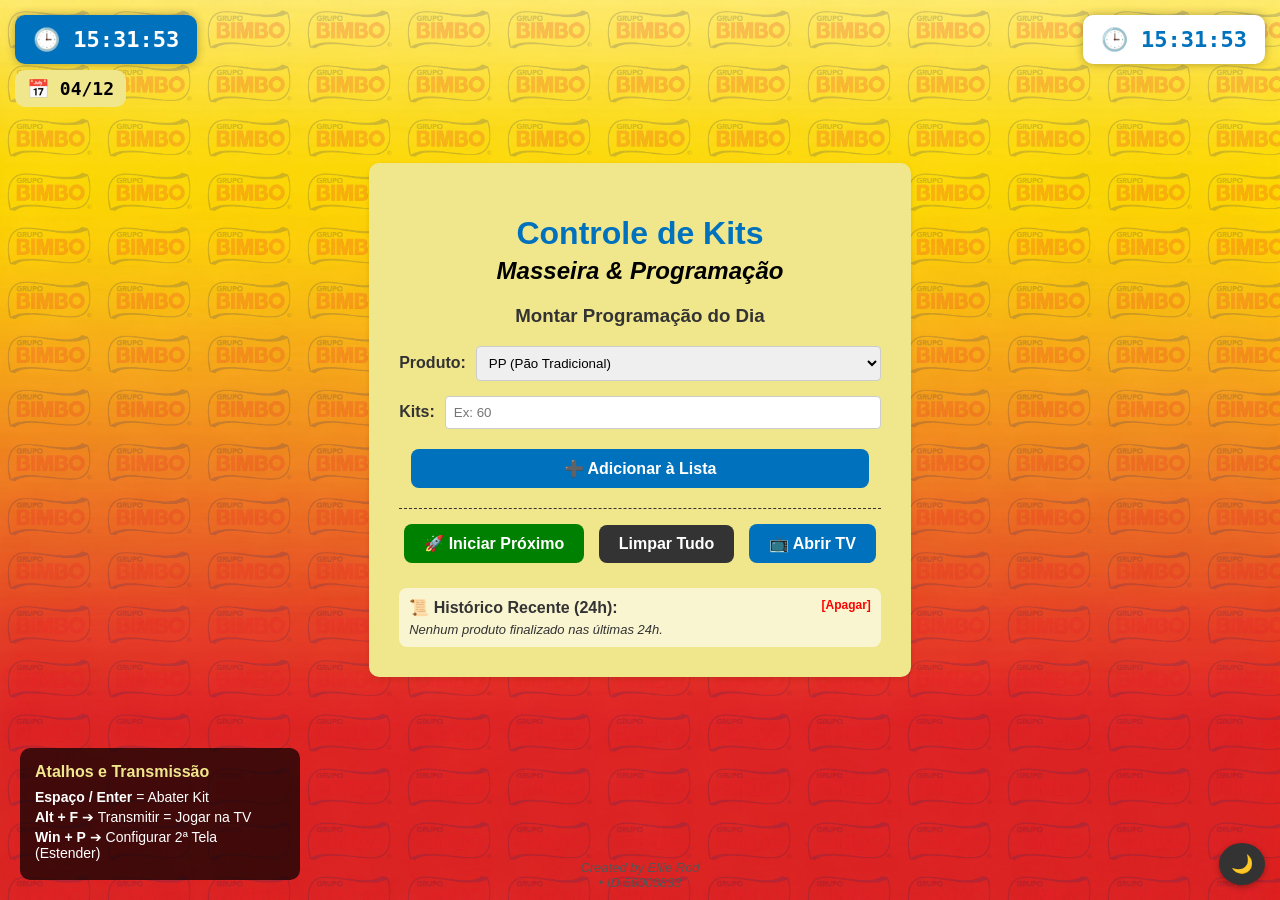
<file: index.html>
<!DOCTYPE html>
<html lang="pt-BR">
<head>
  <meta charset="UTF-8" />
  <meta name="viewport" content="width=device-width, initial-scale=1.0"/>
  <title>Controle de Kits - Masseira</title>
  <link rel="stylesheet" href="style.css" />
  <link rel="icon" href="img/favicon.ico" type="image/ico">
  <link rel="manifest" href="manifest.json">
</head>
<body>
  <div class="watermark-background"></div>

  <div class="container">
    <h1>Controle de Kits</h1>
    <h2>Masseira & Programação</h2>

    <!-- Bloco 1: Lançamento da Programação do Dia -->
    <div id="blocoProgramacao">
      <h3>Montar Programação do Dia</h3>
      <div class="input-group">
        <label for="produtoKits">Produto:</label>
        <select id="produtoKits" style="grid-column: span 3; padding: 8px;">
          <option value="PP">PP (Pão Tradicional)</option>
          <option value="PI">PI (Pão Integral)</option>
          <option value="Artesano Original">Artesano Original</option>
          <option value="Artesano Chapa">Artesano Chapa</option>
          <option value="Artesano Brioche">Artesano Brioche</option>
          <option value="Artesano Integral">Artesano Integral</option>
        </select>
      </div>
      <div class="input-group">
        <label for="qtdTotalKits">Kits:</label>
        <input type="number" id="qtdTotalKits" placeholder="Ex: 60" style="grid-column: span 3;" />
      </div>
      <button onclick="adicionarAProgramacao()" style="background-color: #0071BC; width: 95%;">➕ Adicionar à Lista</button>
      
      <!-- Lista Visual da Programação Solicitada -->
      <div id="listaProgramacaoVisual" style="margin-top: 10px; text-align: left; font-size: 14px; background: #fff; padding: 10px; border-radius: 5px; display: none; max-height: 120px; overflow-y: auto;">
        <strong>Fila de Produção:</strong>
        <ul id="itensFila" style="margin: 5px 0; padding-left: 20px;"></ul>
      </div>
    </div>

    <!-- Botões de Controle Principal -->
    <div style="margin-top: 15px; border-top: 1px dashed #333; padding-top: 10px;">
      <button id="btnIniciar" onclick="iniciarProximoDaFila()" style="background-color: green;">🚀 Iniciar Próximo</button>
      <button onclick="zerarTudoComHistorio()" style="background-color: #333;">Limpar Tudo</button>
      <button onclick="abrirPainelTV()" style="background-color: #0071BC;">📺 Abrir TV</button>
    </div>


    <!-- Bloco 2: Contador Dinâmico (Produção Atual) -->
    <div id="areaContador" class="resultados">
      <h2 style="margin-bottom: 0;">Produção Atual: <span id="nomeProdutoAtual" style="color: #0071BC;">-</span></h2>
      <p style="margin: 0; font-size: 13px; color: #555;">Início: <span id="horaInicioAtual">--:--</span></p>
      
      <!-- Campo Novo: Previsão de Término Calculada Manualmente -->
      <p id="previsaoTermino" style="margin: 5px 0 0 0; font-size: 14px; font-weight: bold; color: #2e7d32;"></p>
      
      <div class="contador-display" id="boxContador">
        <span id="progressoAtual">0</span> / <span id="progressoTotal">0</span>
      </div>
      
      <div style="display: flex; justify-content: center; gap: 10px; width: 90%; margin: 0 auto;">
        <button id="btnAbaten" onclick="abaterKit()" style="background-color: #0071BC; font-size: 20px; padding: 12px; flex: 2;">
          ➕ Abater 1 Kit
        </button>
        <!-- Novo Botão de Emergência/Corte -->
        <button onclick="interromperEEncerrarManual()" style="background-color: #E31837; font-size: 14px; padding: 12px; flex: 1; white-space: nowrap;">
          🛑 Encerrar Massa
        </button>
      </div>
    </div>


    <!-- Bloco 3: Histórico de Produção (Últimas 24h) -->
    <div style="margin-top: 20px; text-align: left; background: rgba(255,255,255,0.6); padding: 10px; border-radius: 8px;">
      <h4 style="margin: 0 0 5px 0; display: flex; justify-content: space-between;">
        <span>📜 Histórico Recente (24h):</span>
        <a href="#" onclick="limparHistoricoManualmente()" style="color: red; font-size: 12px; text-decoration: none;">[Apagar]</a>
      </h4>
      <div id="listaHistorico" style="font-size: 13px; max-height: 100px; overflow-y: auto;">
        <i>Nenhum produto finalizado ainda.</i>
      </div>
    </div>
  </div>

  <!-- Relógios, Dark Mode e Rodapé permanecem os mesmos -->
  <div class="logo-container"><div class="assinatura">Created by Ellie Rod <br> • ID 50000833</div></div>
  <div class="relogio-digital" id="relogioEsquerda">🕒 <span id="horaEsquerda"></span></div>
  <div class="aba-data" id="abaData">📅 <span id="dataHojeCompacta"></span>
    <div class="painel-claves"><p><strong>Data Atual:</strong> <span id="dataAtual"></span></p></div>
  </div>
  <div class="relogio-digital invertido" id="relogioDireita">🕒 <span id="horaDireita"></span></div>
  <button id="toggleDarkMode" class="dark-toggle">🌙</button>
  <div id="darkOverlay"></div>


<div class="shortcuts">
  <h3>Atalhos e Transmissão</h3>
  <p><strong>Espaço / Enter</strong> = Abater Kit</p>
  <p><strong>Alt + F</strong> ➔ Transmitir = Jogar na TV</p>
  <p><strong>Win + P</strong> ➔ Configurar 2ª Tela (Estender)</p>
</div>

  <script src="script.js"></script>
</body>
</html>
</file>
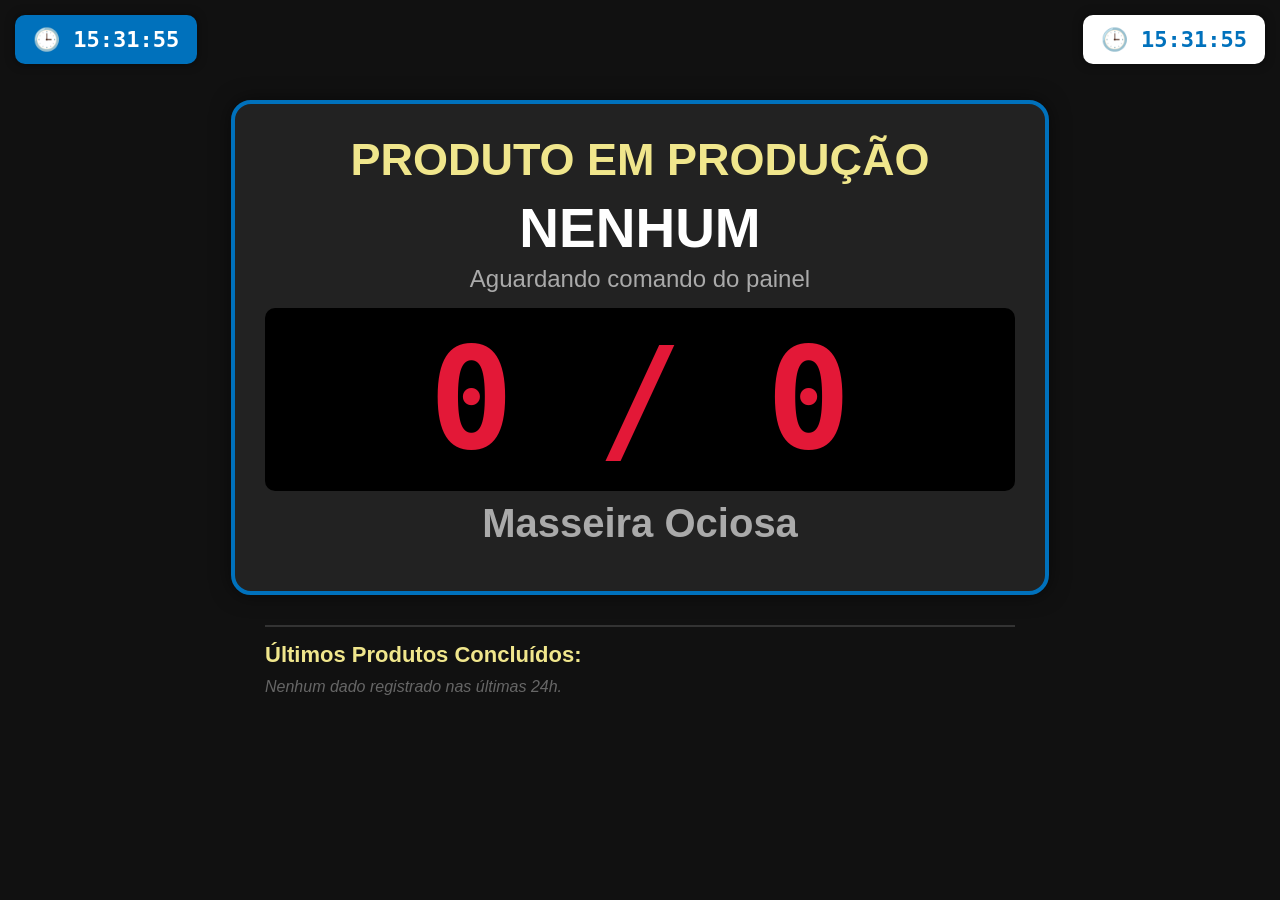
<file: tv.html>
<!DOCTYPE html>
<html lang="pt-BR">
<head>
  <meta charset="UTF-8">
  <title>Painel TV - Monitoramento Masseira</title>
  <style>
    /* Estrutura Global da TV */
    body {
      background-color: #111;
      color: #fff;
      font-family: Arial, sans-serif;
      text-align: center;
      margin: 0;
      padding: 100px 30px 30px 30px; /* Espaço no topo para os relógios não cobrirem o título */
      position: relative;
      box-sizing: border-box;
      min-height: 100vh;
    }

    /* Estilo dos Relógios Gêmeos (Idênticos ao app original) */
    .relogio-digital {
      position: fixed;
      top: 15px;
      padding: 12px 18px;
      font-size: 22px;
      font-weight: bold;
      border-radius: 10px;
      background-color: #0071BC;
      color: #FFF;
      z-index: 1000;
      box-shadow: 0 0 10px rgba(0, 0, 0, 0.5);
      font-family: monospace;
    }

    #relogioEsquerda { left: 15px; }
    #relogioDireita { right: 15px; }
    .relogio-digital.invertido { background-color: #fff; color: #0071BC; }

    /* Painel Principal da TV */
    .painel-tv {
      background-color: #222;
      border: 4px solid #0071BC;
      border-radius: 20px;
      padding: 30px;
      display: inline-block;
      min-width: 750px;
      box-shadow: 0 0 20px rgba(0,0,0,0.5);
    }
    h1 { color: #F0E68C; font-size: 45px; margin: 0 0 10px 0; }
    h2 { font-size: 55px; color: #FFF; margin: 5px 0; text-transform: uppercase; }
    .horario-inicio { font-size: 24px; color: #aaa; margin-bottom: 15px; }
    
    .contador {
      font-size: 140px;
      font-weight: bold;
      color: #E31837;
      margin: 10px 0;
      font-family: monospace;
      background: #000;
      border-radius: 10px;
      padding: 10px;
    }
    .falta { font-size: 40px; color: #ffcc00; font-weight: bold; margin-bottom: 10px; }
    
    /* NOVO: Estilo da caixa de previsão de término na TV */
    .previsao-painel {
      font-size: 32px;
      color: #2ecc71;
      font-weight: bold;
      margin-top: 15px;
      letter-spacing: 1px;
    }

    /* Seção inferior da TV para o Histórico */
    .tv-historico {
      margin-top: 30px;
      border-top: 2px solid #333;
      padding-top: 15px;
      text-align: left;
      max-width: 750px;
      margin-left: auto;
      margin-right: auto;
    }
    .tv-historico h3 { color: #F0E68C; margin: 0 0 10px 0; font-size: 22px; }
    .item-hist { font-size: 18px; color: #ccc; margin: 5px 0; padding-bottom: 3px; border-bottom: 1px dashed #444; }
  </style>
</head>
<body>

  <!-- Relógios no Topo da TV -->
  <div class="relogio-digital" id="relogioEsquerda">🕒 <span id="horaEsquerda">--:--:--</span></div>
  <div class="relogio-digital invertido" id="relogioDireita">🕒 <span id="horaDireita">--:--:--</span></div>

  <!-- Bloco Central -->
  <div class="painel-tv">
    <h1>PRODUTO EM PRODUÇÃO</h1>
    <h2 id="tvProduto">AGUARDANDO PRODUTO</h2>
    <div class="horario-inicio" id="tvHoraInicio">Início: --:--</div>
    
    <div class="contador" id="tvProgresso">0 / 0</div>
    
    <div class="falta" id="tvFalta">Sem ordens ativas.</div>
    
    <!-- NOVO: Elemento visual da previsão na tela da TV -->
    <div class="previsao-painel" id="tvPrevisaoTermino"></div>
  </div>

  <!-- Histórico das últimas 24h -->
  <div class="tv-historico">
    <h3>Últimos Produtos Concluídos:</h3>
    <div id="tvListaHistorico"></div>
  </div>

  <script>
    function atualizarPainelTV() {
        // 1. Atualiza as informações de produção vindas do LocalStorage
        const dados = JSON.parse(localStorage.getItem("dadosAtuais"));
        const historico = JSON.parse(localStorage.getItem("historicoProducao")) || [];

        if (dados) {
            document.getElementById("tvProduto").innerText = dados.produto;
            document.getElementById("tvHoraInicio").innerText = `Horário de Início: ${dados.horaInicio}`;
            document.getElementById("tvProgresso").innerText = `${dados.produzidos} / ${dados.total}`;
            
            const restantes = dados.total - dados.produzidos;
            if(restantes <= 0) {
                document.getElementById("tvFalta").innerText = "CONCLUÍDO! LIBERANDO PRÓXIMO...";
                document.getElementById("tvFalta").style.color = "lightgreen";
                document.getElementById("tvPrevisaoTermino").innerText = "";
            } else {
                document.getElementById("tvFalta").innerText = `FALTAM: ${restantes} KITS`;
                document.getElementById("tvFalta").style.color = "#ffcc00";

                // --- NOVO: Cálculo Dinâmico do Tempo Restante para a TV ---
                const temposPorProduto = {
                    "PP": 10,
                    "PI": 8,
                    "Artesano Original": 6,
                    "Artesano Chapa": 6,
                    "Artesano Brioche": 6,
                    "Artesano Integral": 6
                };

                const minutosPorMassa = temposPorProduto[dados.produto] || 6;
                const tempoRestanteMs = restantes * minutosPorMassa * 60 * 1000;
                
                const dataEstimada = new Date(new Date().getTime() + tempoRestanteMs);
                const horaEstimada = dataEstimada.toLocaleTimeString('pt-BR', { hour: '2-digit', minute: '2-digit' });
                
                document.getElementById("tvPrevisaoTermino").innerText = `🏁 PREVISÃO DE TÉRMINO: ${horaEstimada} (${restantes * minutosPorMassa} min)`;
            }
        } else {
            document.getElementById("tvProduto").innerText = "NENHUM";
            document.getElementById("tvHoraInicio").innerText = "Aguardando comando do painel";
            document.getElementById("tvProgresso").innerText = "0 / 0";
            document.getElementById("tvFalta").innerText = "Masseira Ociosa";
            document.getElementById("tvFalta").style.color = "#aaa";
            document.getElementById("tvPrevisaoTermino").innerText = "";
        }

        // 2. Atualiza os últimos 3 itens do histórico na TV (Adicionado suporte ao status de "Encerrado")
        const divHist = document.getElementById("tvListaHistorico");
        if(historico.length === 0) {
            divHist.innerHTML = "<em style='color:#666;'>Nenhum dado registrado nas últimas 24h.</em>";
        } else {
            divHist.innerHTML = "";
            historico.slice(0, 3).forEach(item => {
                // Se contiver a palavra "Encerrado", muda o visual do item no histórico da TV
                const eInterrompido = item.total.includes("Encerrado");
                const estiloEstilizado = eInterrompido ? "color: #b37400; font-style: italic;" : "";
                const sufixoKits = eInterrompido ? "" : " Kts"; 

                divHist.innerHTML += `<div class="item-hist" style="${estiloEstilizado}">
                    ✓ <b>${item.produto}</b> (${item.total}${sufixoKits}) — Processado de 🕒 ${item.horaInicio} às ${item.horaFim}
                </div>`;
            });
        }

        // 3. Relógio em tempo real na TV
        const agora = new Date();
        const horaFormatada = agora.toLocaleTimeString('pt-BR');
        document.getElementById("horaEsquerda").innerText = horaFormatada;
        document.getElementById("horaDireita").innerText = horaFormatada;
    }

    // Executa a cada 1 segundo para manter o relógio e os dados sincronizados em tempo real
    setInterval(atualizarPainelTV, 1000);
    window.onload = atualizarPainelTV;
  </script>
</body>
</html>
</file>
<file: style.css>
/* ==========================================================================
   1. ESTRUTURA GLOBAL E FUNDO (Idêntico ao seu primeiro programa)
   ========================================================================== */
body {
  font-family: Arial, sans-serif;
  background-image: url('img/background.jfif');
  background-repeat: no-repeat;
  background-size: cover;
  color: #333;
  display: flex;
  justify-content: center;
  align-items: center;
  min-height: 100vh;
  margin: 0;
  padding-bottom: 60px;
  position: relative;
  box-sizing: border-box;
  overflow: auto;
}

/* Marca d'água repetida ao fundo */
.watermark-background {
  position: fixed;
  top: 0;
  left: 0;
  width: 100%;
  height: 100%;
  pointer-events: none;
  background-image: url('img/bimbo2.png');
  background-repeat: repeat;
  background-size: 100px;
  opacity: 0.2;
  z-index: 0;
}

/* Caixa principal amarela */
.container {
  background-color: #F0E68C;
  padding: 30px;
  border-radius: 10px;
  box-shadow: 0 2px 5px rgba(0, 0, 0, 0.1);
  text-align: center;
  z-index: 1;
  position: relative;
  min-width: 320px; /* Garante que não fique esmagado */
}

h1 {
  color: #0071BC;
  margin-bottom: 5px;
}

h2 {
  color: #000;
  font-style: italic;
  margin-top: 5px;
}

/* Sistema de Grid original para os inputs */
.input-group {
  display: grid;
  grid-template-columns: auto 1fr auto 1fr;
  gap: 10px;
  margin-bottom: 15px;
  align-items: center;
  text-align: left;
}

.input-group label {
  font-weight: bold;
}

.input-group input[type="number"], .input-group select {
  padding: 8px;
  border: 1px solid #ccc;
  border-radius: 4px;
}

/* Botões padrão Bimbo */
button {
  background-color: #E31837;
  color: #FFF;
  padding: 10px 20px;
  border: none;
  border-radius: 8px;
  cursor: pointer;
  font-weight: bold;
  font-size: 16px;
  margin: 5px;
  transition: opacity 0.2s;
}

button:hover {
  opacity: 0.9;
}

/* Container de resultados (onde fica o progresso de kits) */
.resultados {
  margin-top: 20px;
  font-size: 1.2em;
  font-weight: bold;
  display: none; /* Controlado pelo JS */
  color: #000;
}

/* ==========================================================================
   2. RELÓGIOS, ABAS, ATALHOS E ASSINATURA (Componentes Visuais)
   ========================================================================== */
.logo-container {
  position: fixed;
  left: 0;
  bottom: 0;
  width: 100%;
  text-align: center;
  padding: 10px 0;
  z-index: 1000;
  background-color: transparent;
}

.assinatura {
  font-size: 13px;
  color: #555;
  font-style: italic;
  margin-top: 5px;
}

.relogio-digital {
  position: fixed;
  top: 15px;
  padding: 12px 18px;
  font-size: 22px;
  font-weight: bold;
  border-radius: 10px;
  background-color: #0071BC;
  color: #FFF;
  z-index: 1000;
  box-shadow: 0 0 10px rgba(0, 0, 0, 0.3);
  font-family: monospace;
}

.relogio-digital#relogioEsquerda { left: 15px; }
.relogio-digital#relogioDireita { right: 15px; }
.relogio-digital.invertido { background-color: #fff; color: #0071BC; }

.aba-data {
  position: fixed;
  top: 70px;
  left: 15px;
  background-color: #F0E68C;
  color: #000;
  padding: 8px 12px;
  font-size: 18px;
  border-radius: 10px;
  font-weight: bold;
  cursor: pointer;
  z-index: 1001;
  transition: all 0.3s ease;
  font-family: monospace;
}

.painel-claves {
  display: none;
  position: absolute;
  top: 45px;
  left: 0;
  background-color: #fff;
  color: #000;
  padding: 15px;
  border-radius: 10px;
  box-shadow: 0 0 10px rgba(0,0,0,0.2);
  min-width: 220px;
  z-index: 1002;
  font-size: 14px;
  text-align: left;
}

.aba-data:hover .painel-claves { display: block; }

/* Caixa preta de atalhos no canto inferior esquerdo */
.shortcuts {
  position: fixed; /* Mudado para fixed para não sumir */
  bottom: 20px;
  left: 20px;
  background-color: rgba(0, 0, 0, 0.7);
  color: white;
  padding: 15px;
  font-family: Arial, sans-serif;
  font-size: 14px;
  border-radius: 10px;
  width: 250px;
  z-index: 999;
  text-align: left;
}

.shortcuts h3 { font-size: 16px; margin: 0 0 8px 0; color: #F0E68C; }
.shortcuts p { margin: 4px 0; }

/* ==========================================================================
   3. DARK MODE (Controle de opacidade e cores escuras)
   ========================================================================== */
.dark-toggle {
  position: fixed;
  bottom: 10px;
  right: 10px;
  background: #333;
  color: #fff;
  border: none;
  border-radius: 50%;
  padding: 10px 12px;
  font-size: 18px;
  cursor: pointer;
  z-index: 1001;
  box-shadow: 0 2px 6px rgba(0, 0, 0, 0.3);
}

#darkOverlay {
  position: fixed;
  top: 0;
  left: 0;
  width: 100%;
  height: 100%;
  background-color: #000;
  opacity: 0;
  pointer-events: none;
  z-index: 0;
  transition: opacity 0.4s ease;
}

body.dark-mode #darkOverlay {
  opacity: 0.55;
}

/* ==========================================================================
   4. ADIÇÕES EXCLUSIVAS PARA O PAINEL DE KITS (Limpo e Corrigido)
   ========================================================================== */
.contador-display {
  font-size: 44px;
  font-weight: bold;
  color: #E31837;
  background-color: #FFF;
  padding: 12px 24px;
  border-radius: 8px;
  display: inline-block;
  margin: 15px 0;
  border: 3px solid #0071BC;
  box-shadow: 0 2px 8px rgba(0,0,0,0.15);
  font-family: monospace;
}

/* Transição do contador no modo escuro */
body.dark-mode .contador-display {
  background-color: #222;
  color: #ff4d6d;
  border-color: #fff;
}
</file>
